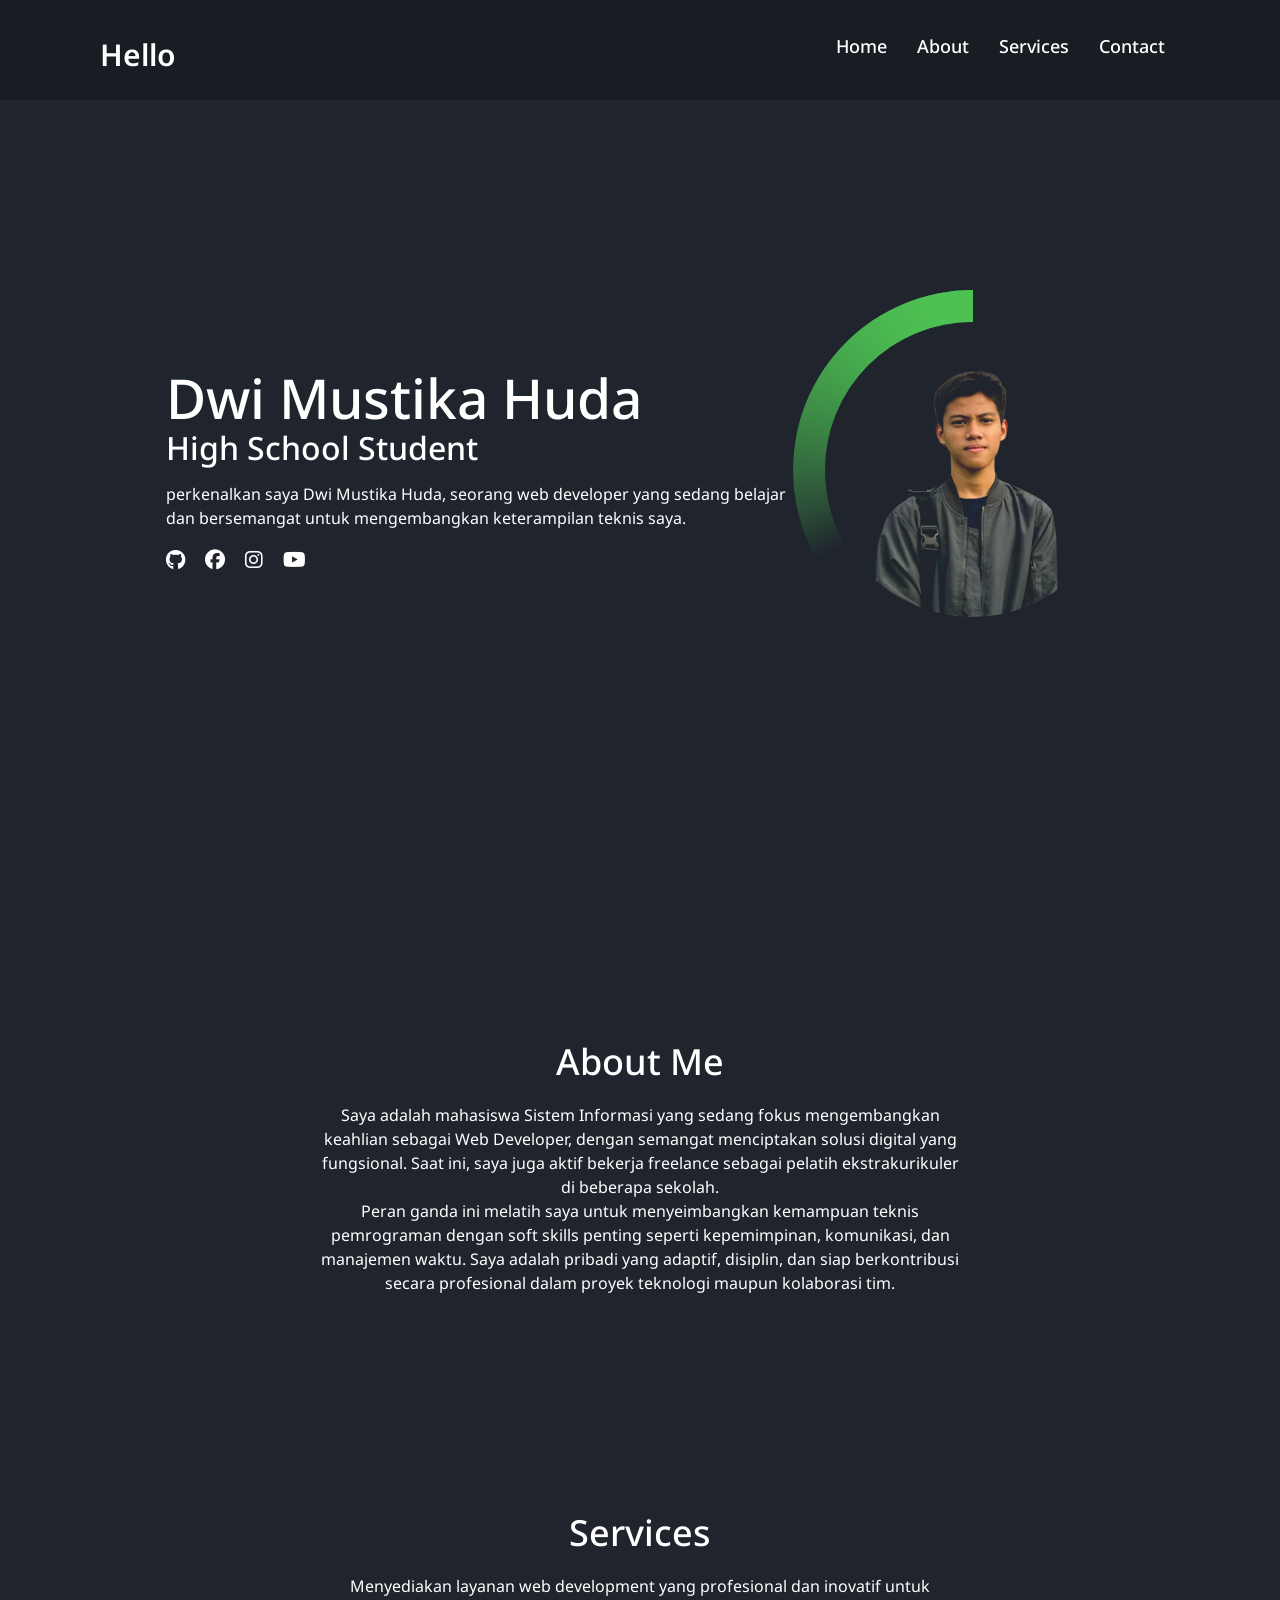
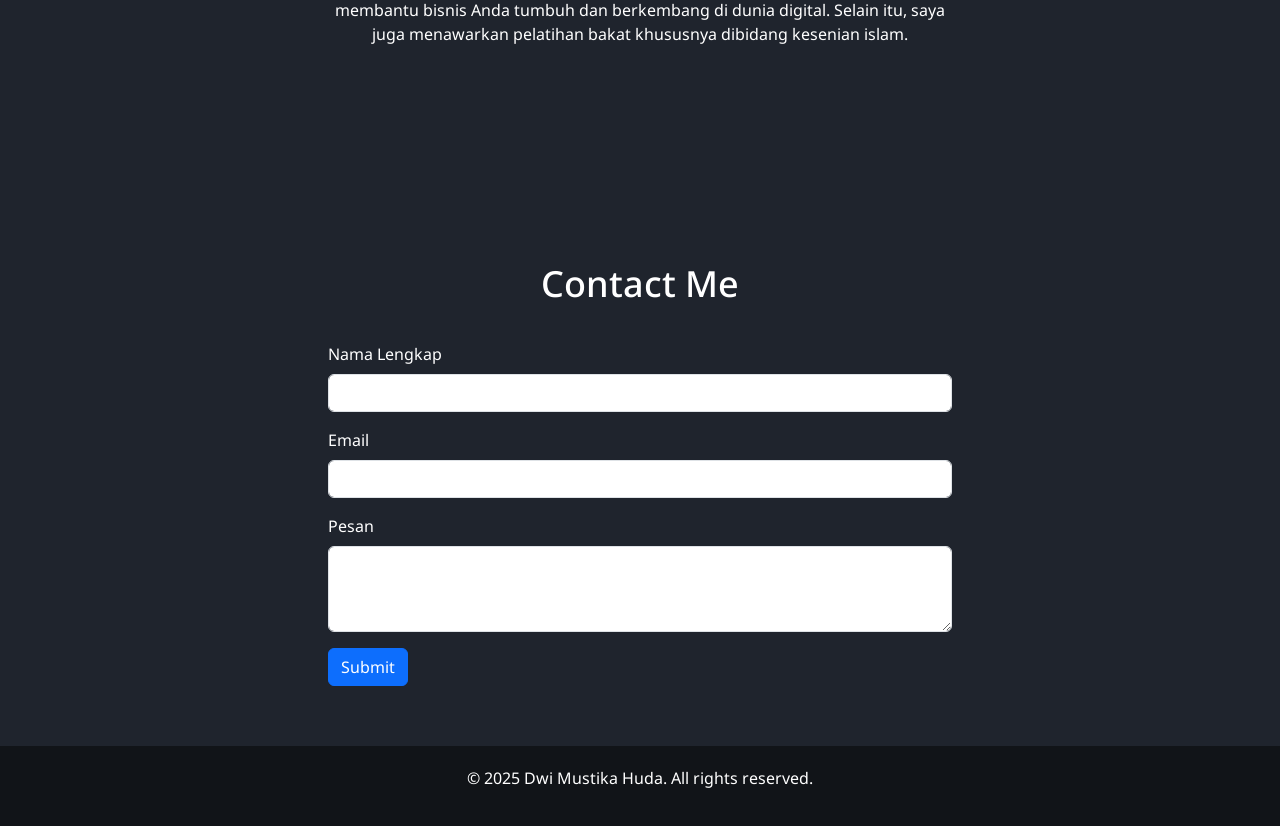
<file: index.html>
<!doctype html>
<html lang="en">
  <head>
    <meta charset="utf-8">
    <meta name="viewport" content="width=device-width, initial-scale=1">
    <title>Portofolio</title>
    <link href="https://cdn.jsdelivr.net/npm/bootstrap@5.3.8/dist/css/bootstrap.min.css" rel="stylesheet" integrity="sha384-sRIl4kxILFvY47J16cr9ZwB07vP4J8+LH7qKQnuqkuIAvNWLzeN8tE5YBujZqJLB" crossorigin="anonymous">
    <link rel="stylesheet" href="https://cdnjs.cloudflare.com/ajax/libs/font-awesome/6.5.1/css/all.min.css"/>
    <link rel="stylesheet" href="style.css">
  </head>
  <body>

    <!-- Navbar -->
     <header>
     <nav class="navbar">
        <div class="logo"><a href="#">Hello</a></div>
        <ul class="links">
            <li class="active"><a href="#">Home</a></li>
            <li><a href="#about">About</a></li>
            <li><a href="#services">Services</a></li>
            <li><a href="#contact">Contact</a></li>
        </ul>
     </nav>
     </header>
    <!-- Akhir Navbar -->

    <!-- Home -->
     <section class="home">
      <div class="container">
        <div class="home-info">
        <h1>Dwi Mustika Huda</h1>
        <div class="text">
          <h3>High School Student</h3>
        </div>
        <p>perkenalkan saya Dwi Mustika Huda, seorang web developer yang sedang belajar dan bersemangat untuk mengembangkan keterampilan teknis saya.</p>
         </div>
          <div class="sci">
            <a href="https://github.com/" target="_blank"><i class="fa-brands fa-github"></i></a>
            <a href="https://www.facebook.com/" target="_blank"><i class="fa-brands fa-facebook"></i></a>
            <a href="https://www.instagram.com/" target="_blank"><i class="fa-brands fa-instagram"></i></a>
            <a href="https://www.youtube.com/" target="_blank"><i class="fa-brands fa-youtube"></i></a>
          </div>
        </div>
      </div>

      <div class="home-img">
        <div class="img-box">
          <div class="img-item">
            <img src="assets/mySelf.png" alt="">
          </div>
        </div>
      </div>
     </section>
    <!-- Akhir Home -->

    <!-- About -->
     <section id ="about">
        <div class="container">
            <div class="row text-center">
                <div class="col">
                    <h2>About Me</h2>
                </div>
            </div>
        </div>
            <div class="row justify-content-center text-center">
                <div class="col-md-8">
                    <p>Saya adalah mahasiswa Sistem Informasi yang sedang fokus mengembangkan keahlian sebagai Web Developer, dengan semangat menciptakan solusi digital yang fungsional. Saat ini, saya juga aktif bekerja freelance sebagai pelatih ekstrakurikuler di beberapa sekolah.<br>Peran ganda ini melatih saya untuk menyeimbangkan kemampuan teknis pemrograman dengan soft skills penting seperti kepemimpinan, komunikasi, dan manajemen waktu. Saya adalah pribadi yang adaptif, disiplin, dan siap berkontribusi secara profesional dalam proyek teknologi maupun kolaborasi tim.</p>
                </div>
            </div>
     </section>
    <!-- Akhir About -->

    <!-- Services -->
    <section id="services">
        <div class="container">
            <div class="row text-center">
                <div class="col">
                    <h2>Services</h2>
                </div>
            </div>
        </div>
            <div class="row justify-content-center text-center">
                <div class="col-md-8">
                    <p>Menyediakan layanan web development yang profesional dan inovatif untuk membantu bisnis Anda tumbuh dan berkembang di dunia digital. Selain itu, saya juga menawarkan pelatihan bakat khususnya dibidang kesenian islam.</p>
                </div>
            </div>
    </section>
    <!-- Akhir Services -->

    <!-- Contact -->
     <section id="contact">
        <div class="container">
            <div class="row justify-content-center text-center mb-3">
                <div class="col">
                    <h2>Contact Me</h2>
                </div>
            </div>
            <div class="row justify-content-center">
                <div class="col-md-8">
                    <form>
                        <div class="mb-3">
                            <label for="name" class="form-label">Nama Lengkap</label>
                            <input type="name" class="form-control" id="name" aria-describedby="name">
                        </div>
                        <div class="mb-3">
                            <label for="email" class="form-label">Email</label>
                            <input type="email" class="form-control" id="email">
                        </div>
                        <div class="mb-3">
                            <label for="message" class="form-label">Pesan</label>
                            <textarea class="form-control" id="message" rows="3"></textarea>
                        </div>
                        <button type="submit" class="btn btn-primary">Submit</button>
                    </form>
                </div>
            </div>
        </div>
     </section>
    <!-- Akhir Contact -->

    <!-- Footer -->
    <footer id="footer" style="background-color: #111418; padding: 20px 0;">
        <p style="text-align: center; color: #fff;">&copy; 2025 Dwi Mustika Huda. All rights reserved.</p>
    </footer>

    <!-- Akhir Footer -->

    <!-- Scripts -->
    <script src="https://cdn.jsdelivr.net/npm/bootstrap@5.3.8/dist/js/bootstrap.bundle.min.js" integrity="sha384-FKyoEForCGlyvwx9Hj09JcYn3nv7wiPVlz7YYwJrWVcXK/BmnVDxM+D2scQbITxI" crossorigin="anonymous"></script>
    <script src="https://cdnjs.cloudflare.com/ajax/libs/jquery/3.7.1/jquery.min.js" integrity="sha512-v2CJ7UaYy4JwqLDIrZUI/4hqeoQieOmAZNXBeQyjo21dadnwR+8ZaIJVT8EE2iyI61OV8e6M8PP2/4hpQINQ/g==" crossorigin="anonymous" referrerpolicy="no-referrer"></script>
    <!-- <script src="script.js"></script> -->
  </body>
</html>
</file>
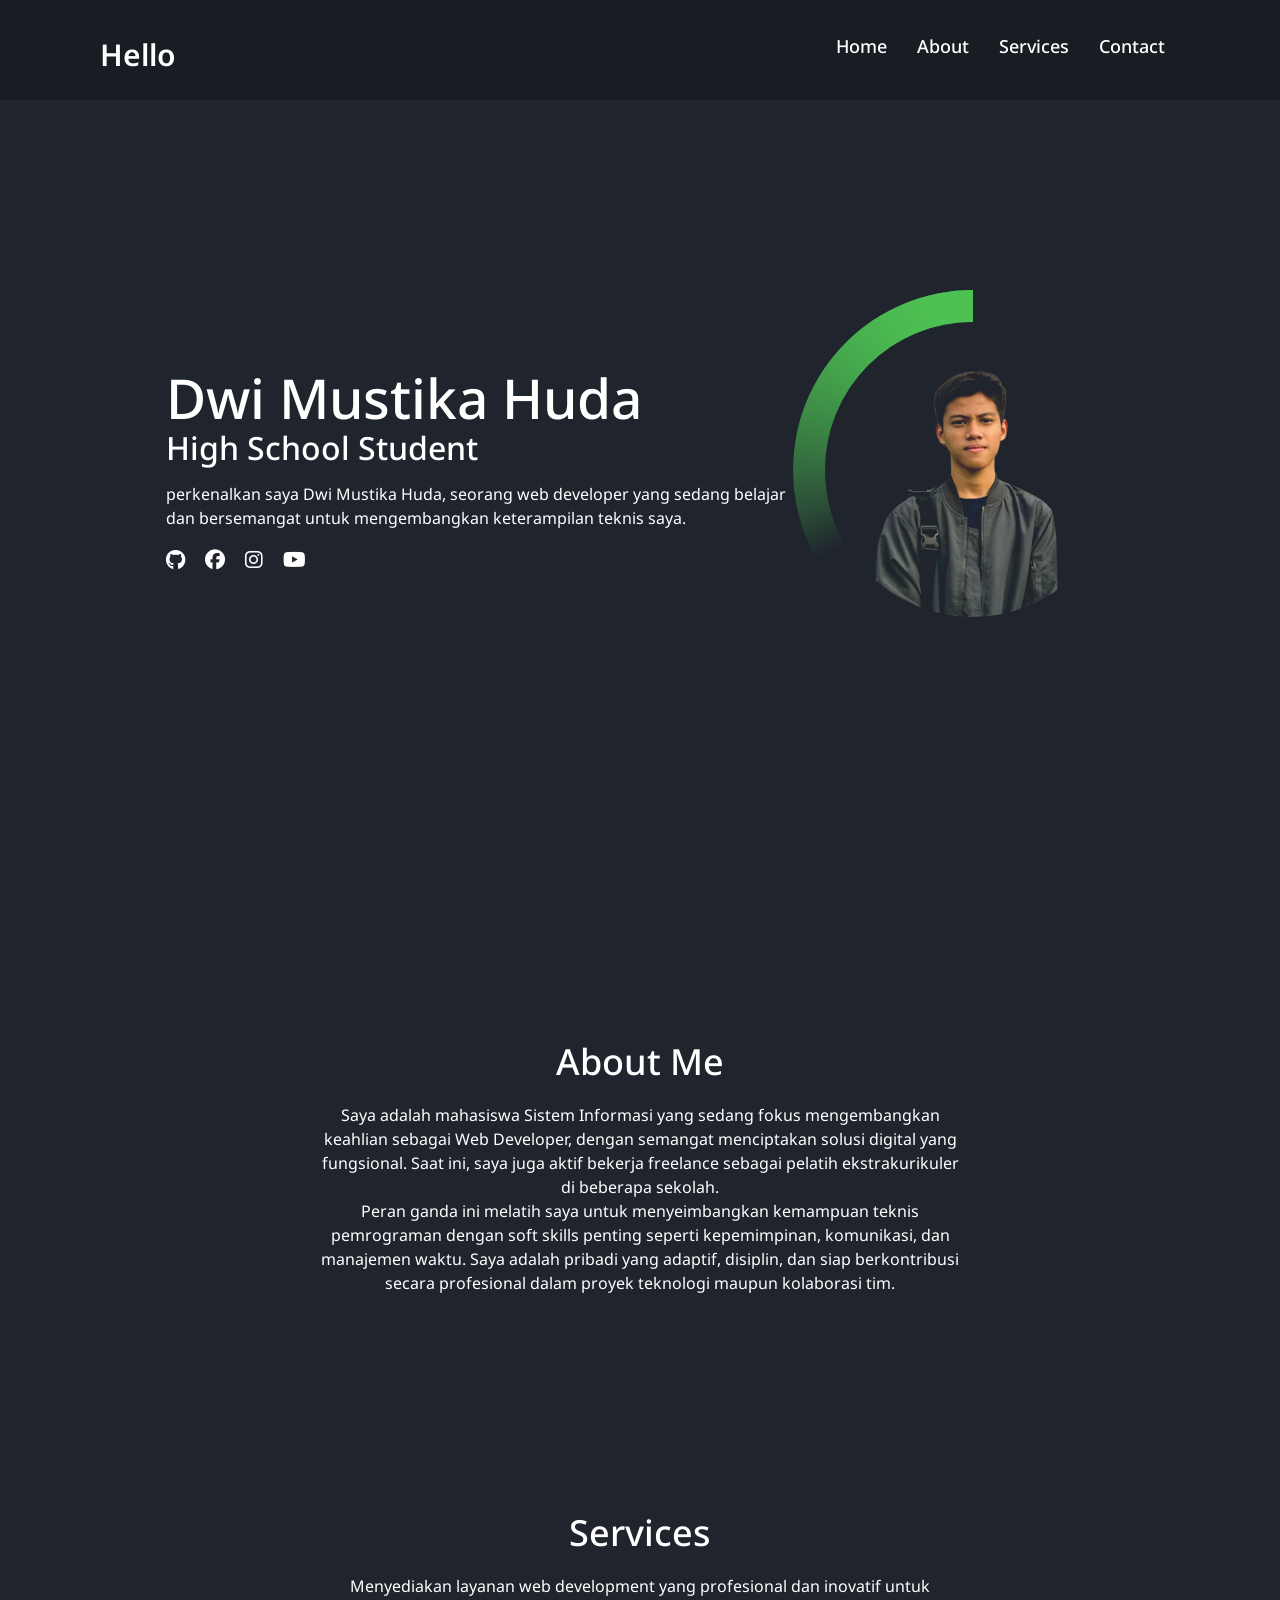
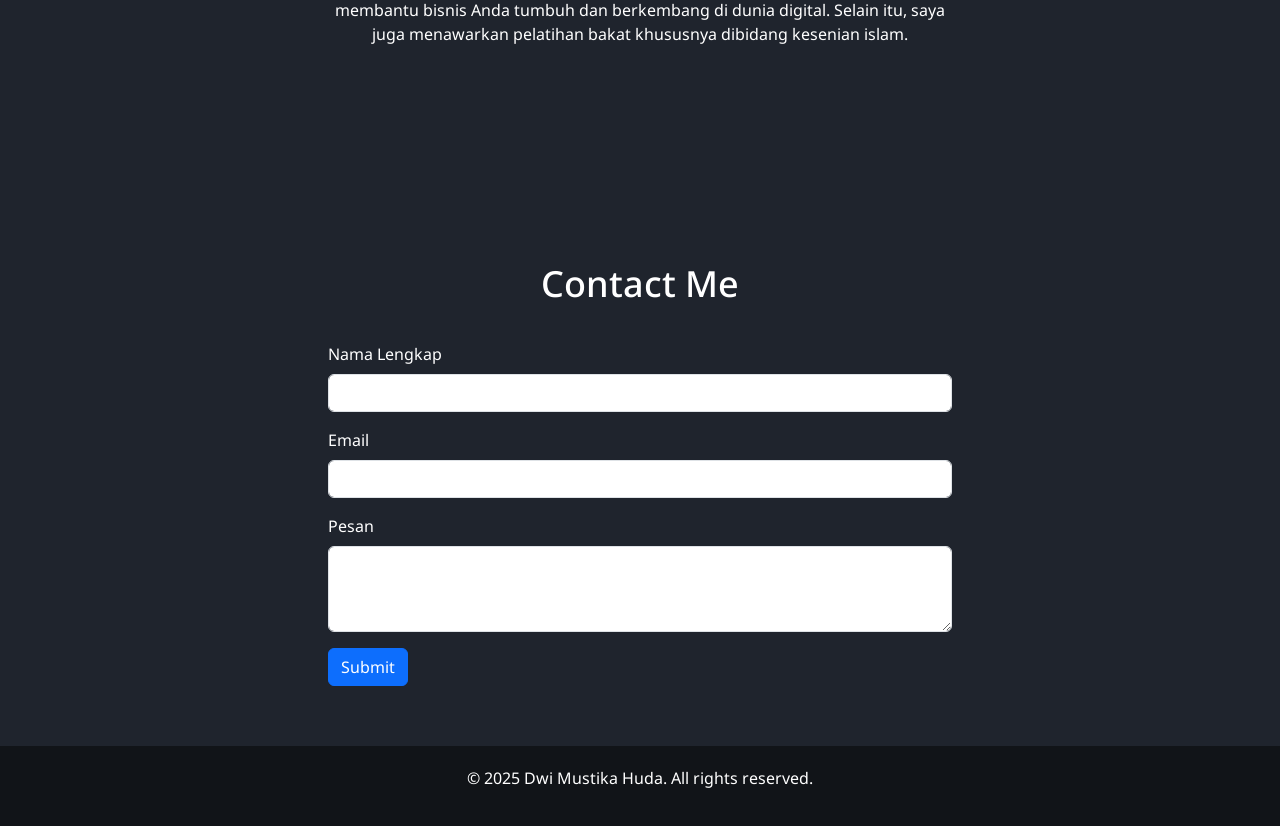
<file: main.html>
<!doctype html>
<html lang="en">
  <head>
    <meta charset="utf-8">
    <meta name="viewport" content="width=device-width, initial-scale=1">
    <title>Portofolio</title>
    <link href="https://cdn.jsdelivr.net/npm/bootstrap@5.3.8/dist/css/bootstrap.min.css" rel="stylesheet" integrity="sha384-sRIl4kxILFvY47J16cr9ZwB07vP4J8+LH7qKQnuqkuIAvNWLzeN8tE5YBujZqJLB" crossorigin="anonymous">
    <link rel="stylesheet" href="https://cdnjs.cloudflare.com/ajax/libs/font-awesome/6.5.1/css/all.min.css"/>
    <link rel="stylesheet" href="style.css">
  </head>
  <body>

    <!-- Navbar -->
     <header>
     <nav class="navbar">
        <div class="logo"><a href="#">Hello</a></div>
        <ul class="links">
            <li class="active"><a href="#">Home</a></li>
            <li><a href="#about">About</a></li>
            <li><a href="#services">Services</a></li>
            <li><a href="#contact">Contact</a></li>
        </ul>
     </nav>
     </header>
    <!-- Akhir Navbar -->

    <!-- Home -->
     <section class="home">
      <div class="container">
        <div class="home-info">
        <h1>Dwi Mustika Huda</h1>
        <div class="text">
          <h3>High School Student</h3>
        </div>
        <p>perkenalkan saya Dwi Mustika Huda, seorang web developer yang sedang belajar dan bersemangat untuk mengembangkan keterampilan teknis saya.</p>
         </div>
          <div class="sci">
            <a href="https://github.com/" target="_blank"><i class="fa-brands fa-github"></i></a>
            <a href="https://www.facebook.com/" target="_blank"><i class="fa-brands fa-facebook"></i></a>
            <a href="https://www.instagram.com/" target="_blank"><i class="fa-brands fa-instagram"></i></a>
            <a href="https://www.youtube.com/" target="_blank"><i class="fa-brands fa-youtube"></i></a>
          </div>
        </div>
      </div>

      <div class="home-img">
        <div class="img-box">
          <div class="img-item">
            <img src="assets/mySelf.png" alt="">
          </div>
        </div>
      </div>
     </section>
    <!-- Akhir Home -->

    <!-- About -->
     <section id ="about">
        <div class="container">
            <div class="row text-center">
                <div class="col">
                    <h2>About Me</h2>
                </div>
            </div>
        </div>
            <div class="row justify-content-center text-center">
                <div class="col-md-8">
                    <p>Saya adalah mahasiswa Sistem Informasi yang sedang fokus mengembangkan keahlian sebagai Web Developer, dengan semangat menciptakan solusi digital yang fungsional. Saat ini, saya juga aktif bekerja freelance sebagai pelatih ekstrakurikuler di beberapa sekolah.<br>Peran ganda ini melatih saya untuk menyeimbangkan kemampuan teknis pemrograman dengan soft skills penting seperti kepemimpinan, komunikasi, dan manajemen waktu. Saya adalah pribadi yang adaptif, disiplin, dan siap berkontribusi secara profesional dalam proyek teknologi maupun kolaborasi tim.</p>
                </div>
            </div>
     </section>
    <!-- Akhir About -->

    <!-- Services -->
    <section id="services">
        <div class="container">
            <div class="row text-center">
                <div class="col">
                    <h2>Services</h2>
                </div>
            </div>
        </div>
            <div class="row justify-content-center text-center">
                <div class="col-md-8">
                    <p>Menyediakan layanan web development yang profesional dan inovatif untuk membantu bisnis Anda tumbuh dan berkembang di dunia digital. Selain itu, saya juga menawarkan pelatihan bakat khususnya dibidang kesenian islam.</p>
                </div>
            </div>
    </section>
    <!-- Akhir Services -->

    <!-- Contact -->
     <section id="contact">
        <div class="container">
            <div class="row justify-content-center text-center mb-3">
                <div class="col">
                    <h2>Contact Me</h2>
                </div>
            </div>
            <div class="row justify-content-center">
                <div class="col-md-8">
                    <form>
                        <div class="mb-3">
                            <label for="name" class="form-label">Nama Lengkap</label>
                            <input type="name" class="form-control" id="name" aria-describedby="name">
                        </div>
                        <div class="mb-3">
                            <label for="email" class="form-label">Email</label>
                            <input type="email" class="form-control" id="email">
                        </div>
                        <div class="mb-3">
                            <label for="message" class="form-label">Pesan</label>
                            <textarea class="form-control" id="message" rows="3"></textarea>
                        </div>
                        <button type="submit" class="btn btn-primary">Submit</button>
                    </form>
                </div>
            </div>
        </div>
     </section>
    <!-- Akhir Contact -->

    <!-- Footer -->
    <footer id="footer" style="background-color: #111418; padding: 20px 0;">
        <p style="text-align: center; color: #fff;">&copy; 2025 Dwi Mustika Huda. All rights reserved.</p>
    </footer>

    <!-- Akhir Footer -->

    <!-- Scripts -->
    <script src="https://cdn.jsdelivr.net/npm/bootstrap@5.3.8/dist/js/bootstrap.bundle.min.js" integrity="sha384-FKyoEForCGlyvwx9Hj09JcYn3nv7wiPVlz7YYwJrWVcXK/BmnVDxM+D2scQbITxI" crossorigin="anonymous"></script>
    <script src="https://cdnjs.cloudflare.com/ajax/libs/jquery/3.7.1/jquery.min.js" integrity="sha512-v2CJ7UaYy4JwqLDIrZUI/4hqeoQieOmAZNXBeQyjo21dadnwR+8ZaIJVT8EE2iyI61OV8e6M8PP2/4hpQINQ/g==" crossorigin="anonymous" referrerpolicy="no-referrer"></script>
    <!-- <script src="script.js"></script> -->
  </body>
</html>
</file>
<file: style.css>
@import url('https://fonts.googleapis.com/css2?family=Noto+Sans:ital,wght@0,100..900;1,100..900&display=swap');

*{
    margin: 0;
    padding: 0;
    box-sizing: border-box;
    font-family: 'Noto Sans', sans-serif;
}

body {
    background: #1f242d;
    height: 100dvh;
}
a {
    text-decoration: none;
    color: #fff;
}

.navbar {
    position: fixed;
    display: flex;
    left: 0;
    top: 0;
    height: 100px;
    width: 100%;
    justify-content: space-between;
    align-items: center;
    z-index: 100;
    background: #1114186e;
    backdrop-filter: blur(3px);
}
.navbar .logo {
    color: #fff;
    font-size: 30px;
    font-weight: 600;
    padding: 10px 100px;
}
.navbar ul {
    display: flex;
    list-style: none;
    padding: 25px 9%;
    gap: 30px;
}
.navbar ul li {
    display: inline-block;
    font-size: 18px;
}
.navbar ul li a {
    font-weight: 500;
    font-size: 18px;
}
.navbar ul li a:hover,
.navbar ul li a.active {
    color: #90ec94;
    transition: 0.3s;
    text-shadow: 0 0 3px #4dc253;
}

.home {
    height: 100dvh;
    width: 100%;
    padding: 40px 12% 0;
    display: flex;
    justify-content: center;
    align-items: center;
    color: #fff;
}
.home-info h1 {
    font-size: 55px;
}
.home-info .text h3 {
    font-size: 32px;
    margin-top: -10px;
}

.home-info p {
    font-size: 16px;
    margin: 15px 0 15px;
    align-content: center;
}
.home .sci {
    display: inline-flex;
    gap: 20px;
    font-size: 20px;
}
.home .sci a {
    color: #fff;
}

.home .sci a:hover {
    color: #90ec94;
    transition: 0.3s;
    text-shadow: 0 0 2px #4dc253;
}
.home-img .img-box {
    width: 24vw;
    height: 24vw;
    border-radius: 50%;
    padding: 6px;
    display: flex;
    align-items: center;
    justify-content: center;
    overflow: hidden;
}
.home-img .img-box::before,
.home-img .img-box::after {
    content: '';
    border-radius: 50%;
    position: absolute;
    width: 360px;
    height: 360px;
    background: conic-gradient(transparent, transparent, transparent, #4dc253);
    transform: rotate(0deg);
    animation: rotate-border 10s linear infinite;
}
.home-img .img-box::after {
    animation-delay: -5s;
}

@keyframes rotate-border {
    100% {
        transform: rotate(360deg);
    }
}

.home-img .img-box .img-item {
    position: relative;
    width: 100%;
    height: 100%;
    background: #1f242d;
    border: 1px solid #1f242d;
    border-radius: 50%;
    object-fit: cover;
    display: flex;
    justify-content: center;
    z-index: 1;
    overflow: hidden;
}
.home-img .img-box .img-item img {
    position: absolute;
    margin-right: 20px;
    top: 40px;
    display: block;
    width: 90%;
    object-fit: cover;
    mix-blend-mode: lighten;
}


/* isi content */
section {
    padding: 60px 12%;
    color: #fff;
}

section h2 {
    font-size: 36px;
    padding-top: 80px;
    margin-bottom: 20px;
    position: relative;
}
</file>
